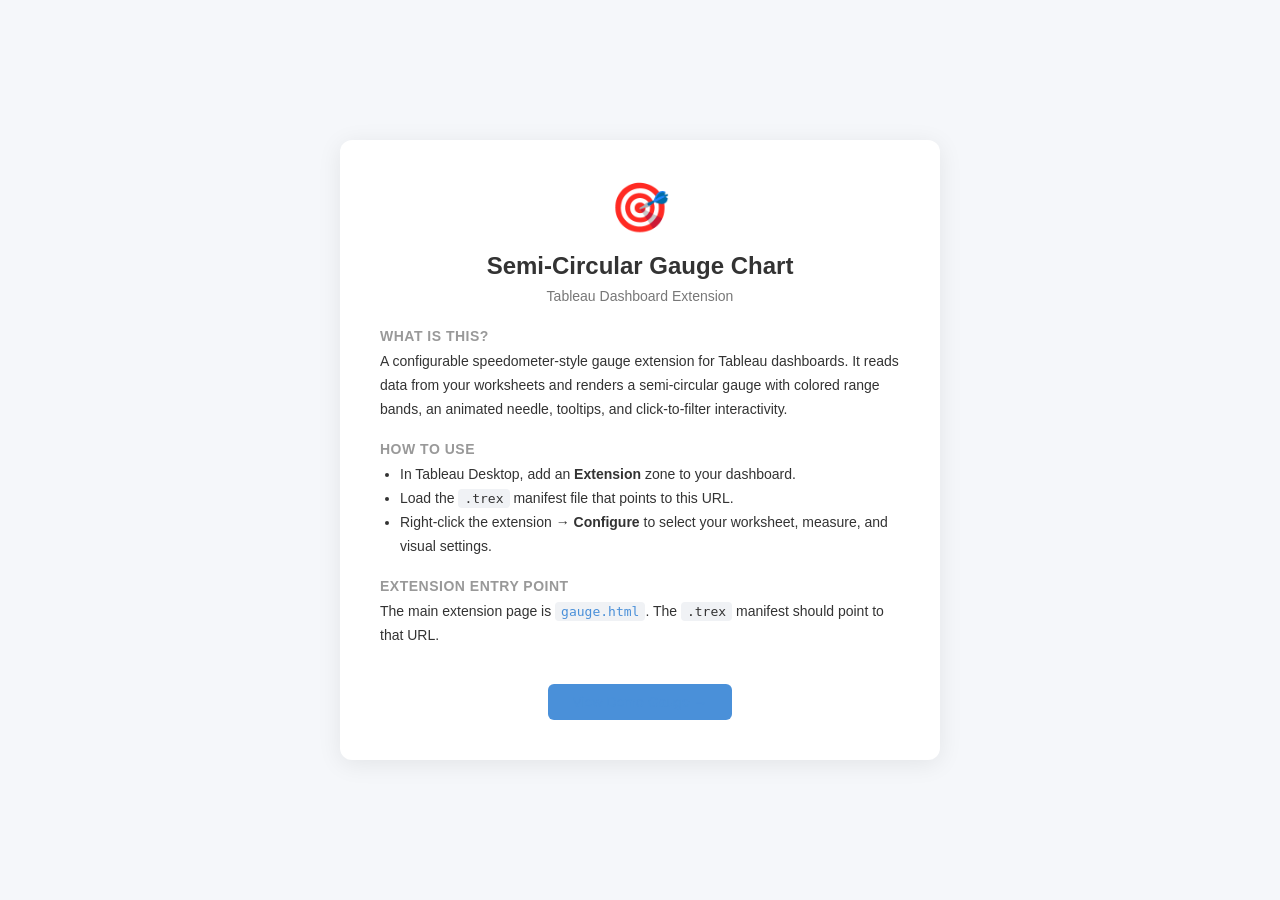
<file: index.html>
<!DOCTYPE html>
<html lang="en">
<head>
  <meta charset="UTF-8" />
  <meta name="viewport" content="width=device-width, initial-scale=1.0" />
  <title>Semi-Circular Gauge Chart — Tableau Extension</title>
  <style>
    *, *::before, *::after { box-sizing: border-box; margin: 0; padding: 0; }
    body {
      font-family: -apple-system, BlinkMacSystemFont, "Segoe UI", Roboto, "Helvetica Neue", Arial, sans-serif;
      background: #f5f7fa;
      color: #333;
      display: flex;
      align-items: center;
      justify-content: center;
      min-height: 100vh;
      padding: 24px;
    }
    .card {
      background: #fff;
      border-radius: 12px;
      box-shadow: 0 4px 24px rgba(0,0,0,0.08);
      max-width: 600px;
      width: 100%;
      padding: 40px;
      text-align: center;
    }
    .card h1 { font-size: 24px; margin-bottom: 8px; }
    .card .subtitle { color: #777; font-size: 14px; margin-bottom: 24px; }
    .card .gauge-icon { font-size: 48px; margin-bottom: 16px; }
    .card .section { text-align: left; margin-bottom: 20px; }
    .card .section h3 { font-size: 14px; text-transform: uppercase; letter-spacing: 0.5px; color: #999; margin-bottom: 6px; }
    .card .section p, .card .section li { font-size: 14px; line-height: 1.7; }
    .card .section ul { padding-left: 20px; }
    .card code {
      background: #f0f2f5;
      padding: 2px 6px;
      border-radius: 4px;
      font-size: 13px;
      font-family: "SF Mono", Monaco, Consolas, monospace;
    }
    .card a { color: #4a90d9; text-decoration: none; }
    .card a:hover { text-decoration: underline; }
    .btn-demo {
      display: inline-block;
      margin-top: 16px;
      padding: 10px 24px;
      background: #4a90d9;
      color: #fff;
      border-radius: 6px;
      font-size: 14px;
      font-weight: 500;
      text-decoration: none;
      transition: background 0.2s;
    }
    .btn-demo:hover { background: #357abd; text-decoration: none; }
  </style>
</head>
<body>
  <div class="card">
    <div class="gauge-icon">🎯</div>
    <h1>Semi-Circular Gauge Chart</h1>
    <p class="subtitle">Tableau Dashboard Extension</p>

    <div class="section">
      <h3>What is this?</h3>
      <p>
        A configurable speedometer-style gauge extension for Tableau dashboards.
        It reads data from your worksheets and renders a semi-circular gauge with
        colored range bands, an animated needle, tooltips, and click-to-filter interactivity.
      </p>
    </div>

    <div class="section">
      <h3>How to use</h3>
      <ul>
        <li>In Tableau Desktop, add an <strong>Extension</strong> zone to your dashboard.</li>
        <li>Load the <code>.trex</code> manifest file that points to this URL.</li>
        <li>Right-click the extension → <strong>Configure</strong> to select your worksheet, measure, and visual settings.</li>
      </ul>
    </div>

    <div class="section">
      <h3>Extension entry point</h3>
      <p>
        The main extension page is <a href="gauge.html"><code>gauge.html</code></a>.
        The <code>.trex</code> manifest should point to that URL.
      </p>
    </div>

    <a href="gauge.html" class="btn-demo">View Demo Gauge →</a>
  </div>
</body>
</html>
</file>
